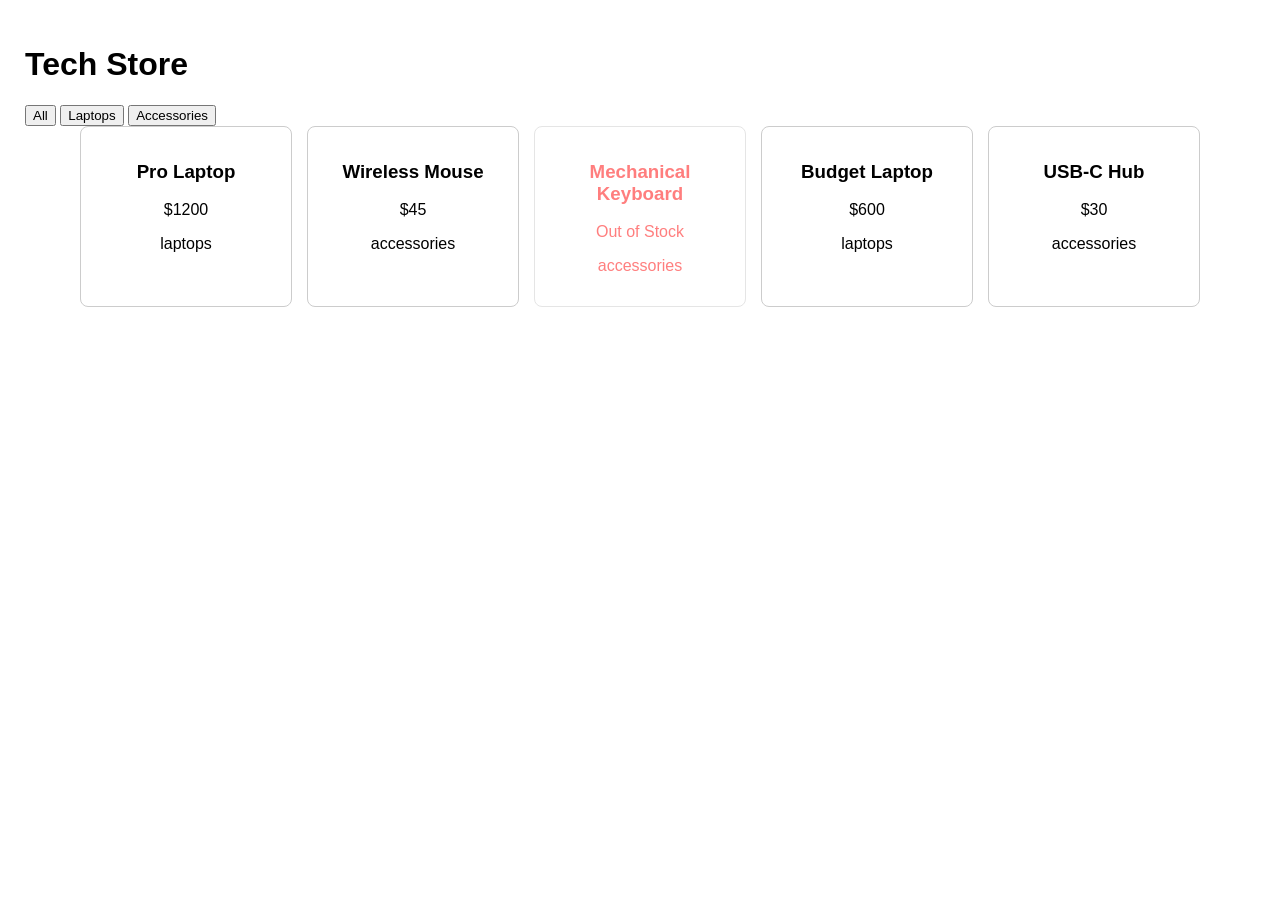
<file: prakt_2/index.html>
<!DOCTYPE html>
<html lang="en">
<head>
    <meta charset="UTF-8">
    <title>Tech Store</title>
    <link rel="stylesheet" href="styles.css">
</head>
<body>
    <header>
        <h1>Tech Store</h1>
    </header>

    <nav>
        <button id="btn-all" type="button">All</button>
        <button id="btn-laptops" type="button">Laptops</button>
        <button id="btn-accessories" type="button">Accessories</button>
    </nav>

    <div id="product-container"></div>

    <script src="script.js"></script>
</body>
</html>
</file>
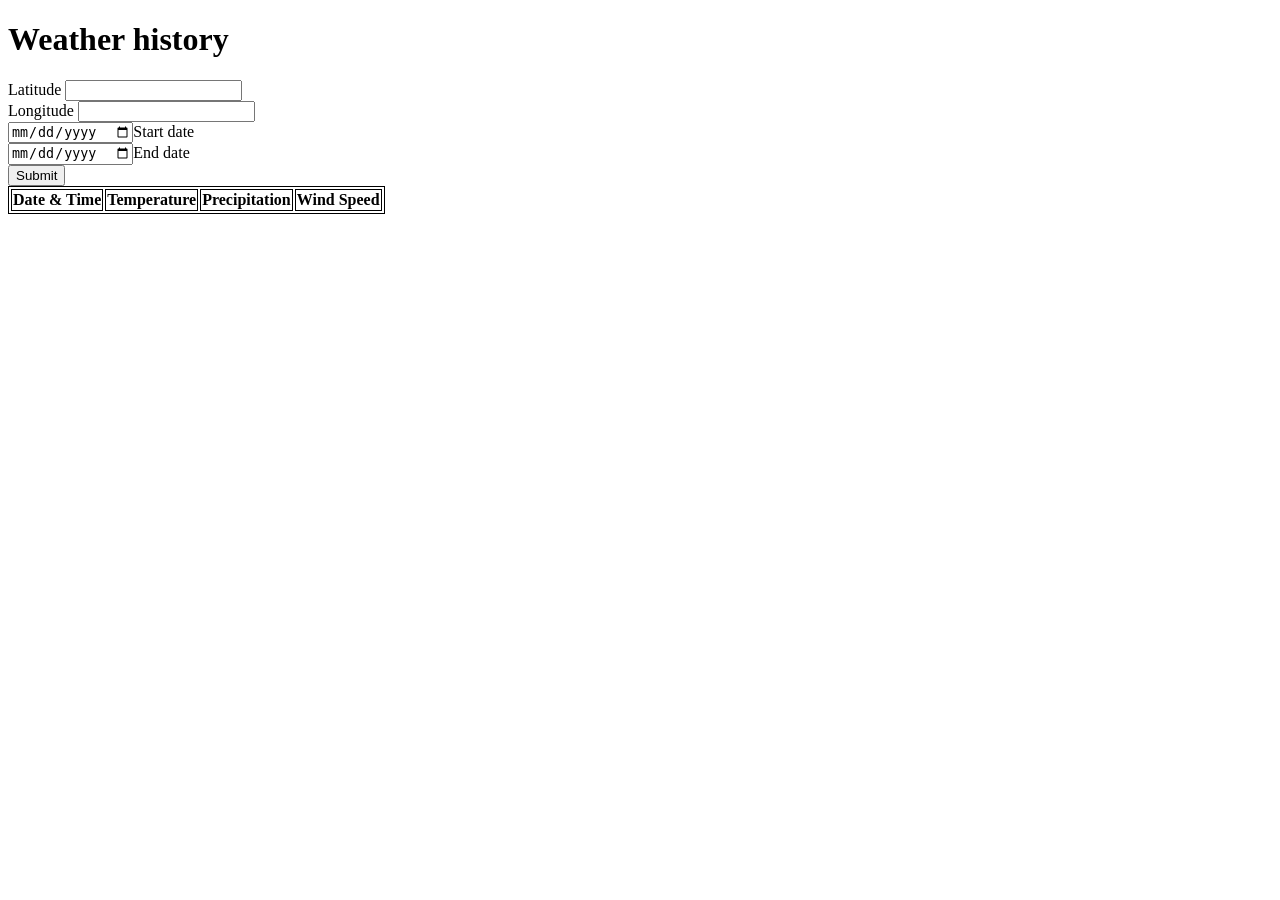
<file: prakt_3/index.html>
<!DOCTYPE html>
<html lang="en">
    <head>
        <meta charset="UTF-8">
        <link rel="stylesheet" href="styles.css">
    </head>

    <body>
        <h1>Weather history</h1>

        <label for="latitude">Latitude</label>
        <input type="text" id="latitude" name="latitude"><br>

        <label for="longitude">Longitude</label>
        <input type="text" id="longitude" name="longitude"><br>

        <input type="date" id="start_date" pattern="\d{4}-\d{2}-\d{2}">Start date<br>

        <input type="date" id="end_date" pattern="\d{4}-\d{2}-\d{2}">End date<br>

        <input type="button" id="submit" value="Submit"><br>
        
        <table>
            <tr>
                <th>Date & Time</th>
                <th>Temperature</th>
                <th>Precipitation</th>
                <th>Wind Speed</th>
            </tr>
            <tbody id="results"></tbody>
        </table>

        <script src="script.js"></script>
    </body>
</html>
</file>
<file: prakt_2/styles.css>
body {
    font-family: sans-serif;
    margin: 5px;
    padding: 20px;
    background: white;
}

#product-container {
    display: flex;
    flex-wrap: wrap;
    gap: 15px;
    justify-content: center;
}

.product-card {
    border: 1px solid #ccc;
    border-radius: 8px;
    padding: 15px;
    width: 180px;
    background: white;
    text-align: center;
}

.out-of-stock {
    color: red;
    opacity: 0.5;
}
</file>
<file: prakt_3/styles.css>
table, th, td {
  border: 1px solid black;
}

th{
    text-decoration: double;
}
</file>
